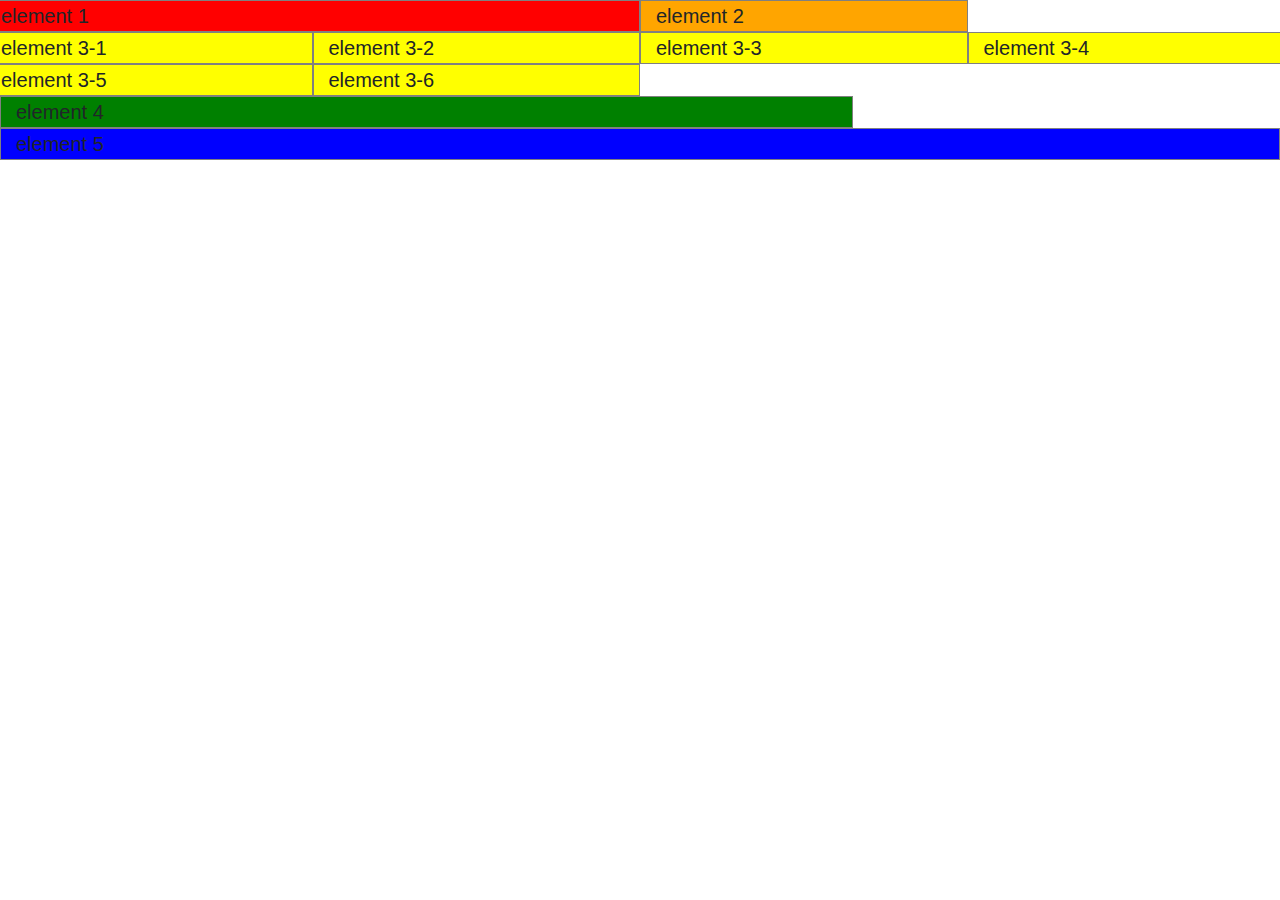
<file: index.html>
<!DOCTYPE html>
<html lang="en">
<head>
	<meta charset="UTF-8">
	<title>Bootstrap - Lab 1</title>
	<link rel="stylesheet" type="text/css" href="css/style.css"></style>
	<link rel="stylesheet" href="https://stackpath.bootstrapcdn.com/bootstrap/4.4.1/css/bootstrap.min.css" integrity="sha384-Vkoo8x4CGsO3+Hhxv8T/Q5PaXtkKtu6ug5TOeNV6gBiFeWPGFN9MuhOf23Q9Ifjh" crossorigin="anonymous">
	<!-- Link hier je bootstrap! -->

</head>
<body>
	<div class="row">
		<div id="elem1" class="col-xs-12 col-sm-12 col-md-12 col-lg-6 col-xl-6">element 1</div>
		<div id="elem2" class="col-xs-12 col-sm-12 col-md-12 col-lg-3 col-xl-3">element 2</div>
	</div>

	<div id="sub" class="row">
		<div class="col-xs-12 col-sm-6 col-md-4 col-lg-3 col-xl-3">element 3-1</div>
		<div class="col-xs-12 col-sm-6 col-md-4 col-lg-3 col-xl-3">element 3-2</div>
		<div class="col-xs-12 col-sm-6 col-md-4 col-lg-3 col-xl-3">element 3-3</div>
		<div class="col-xs-12 col-sm-6 col-md-4 col-lg-3 col-xl-3">element 3-4</div>
		<div class="col-xs-12 col-sm-6 col-md-4 col-lg-3 col-xl-3">element 3-5</div>
		<div class="col-xs-12 col-sm-6 col-md-4 col-lg-3 col-xl-3">element 3-6</div>
	</div>

	<div id="elem4" class="col-xs-12 col-sm-4 col-md-12 col-lg-8 col-xl-8">element 4</div>
	<div id="elem5" class="col-xs-12 col-sm-6 col-md-8 col-lg-12 col-xl-12">element 5</div>
</body>
</html>
</file>
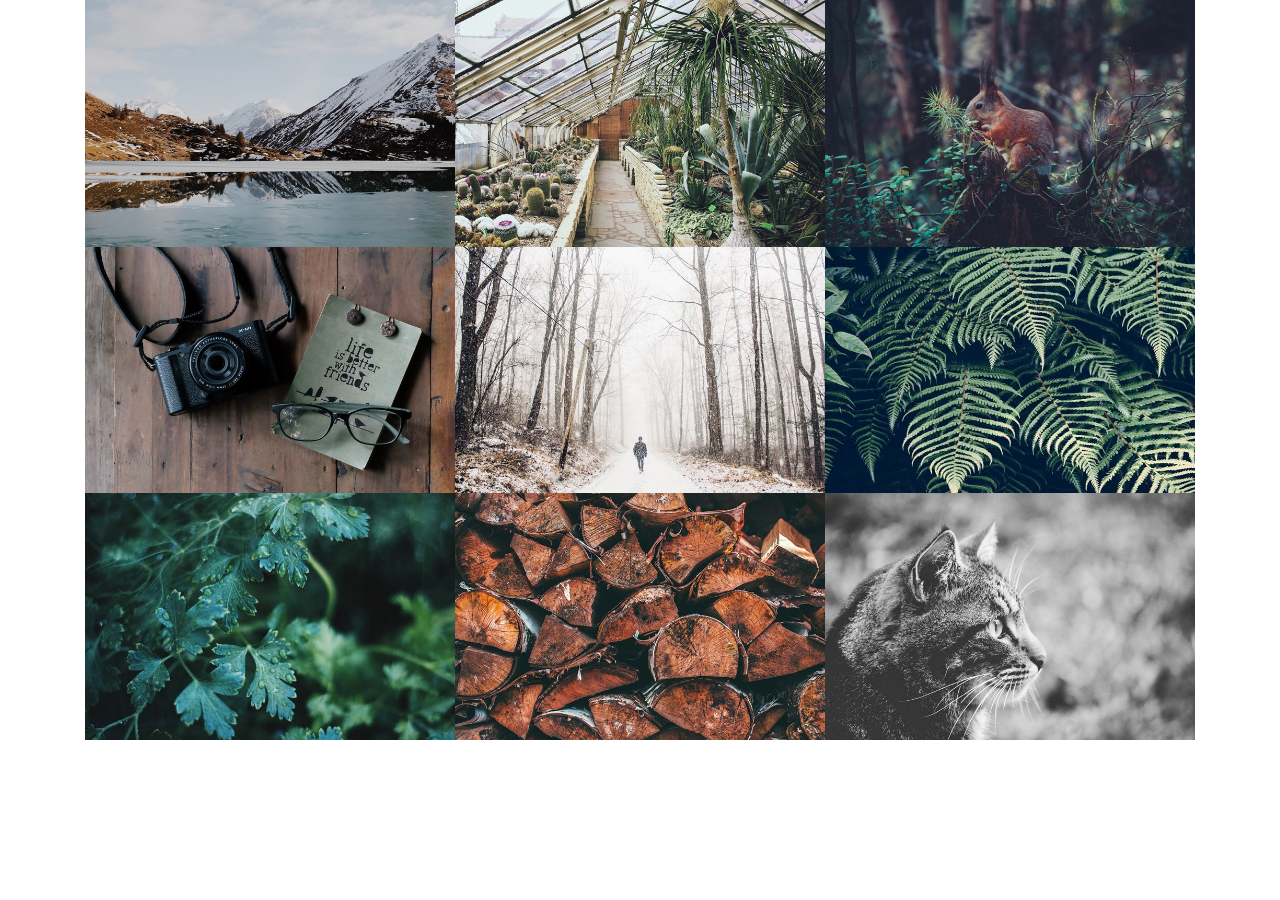
<file: lab3.html>
<!DOCTYPE html>
<html>
<head>
	<title>lab3</title>
	<link rel="stylesheet" href="https://stackpath.bootstrapcdn.com/bootstrap/4.4.1/css/bootstrap.min.css" integrity="sha384-Vkoo8x4CGsO3+Hhxv8T/Q5PaXtkKtu6ug5TOeNV6gBiFeWPGFN9MuhOf23Q9Ifjh" crossorigin="anonymous">
</head>
<body>
	

	<div class="container">
		<div class="row no-gutters">
			<img class="col-lg-4 img-fluid" src="images/afb1.jpg">
			<img class="col-lg-4 img-fluid" src="images/afb2.jpg">
			<img class="col-lg-4 img-fluid" src="images/afb3.jpg">
			<img class="col-lg-4 img-fluid" src="images/afb4.jpg">
			<img class="col-lg-4 img-fluid" src="images/afb5.jpg">
			<img class="col-lg-4 img-fluid" src="images/afb6.jpg">
			<img class="col-lg-4 img-fluid" src="images/afb7.jpg">
			<img class="col-lg-4 img-fluid" src="images/afb8.jpg">
			<img class="col-lg-4 img-fluid" src="images/afb9.jpg">
		</div>
	</div>
</body>
</html>
</file>
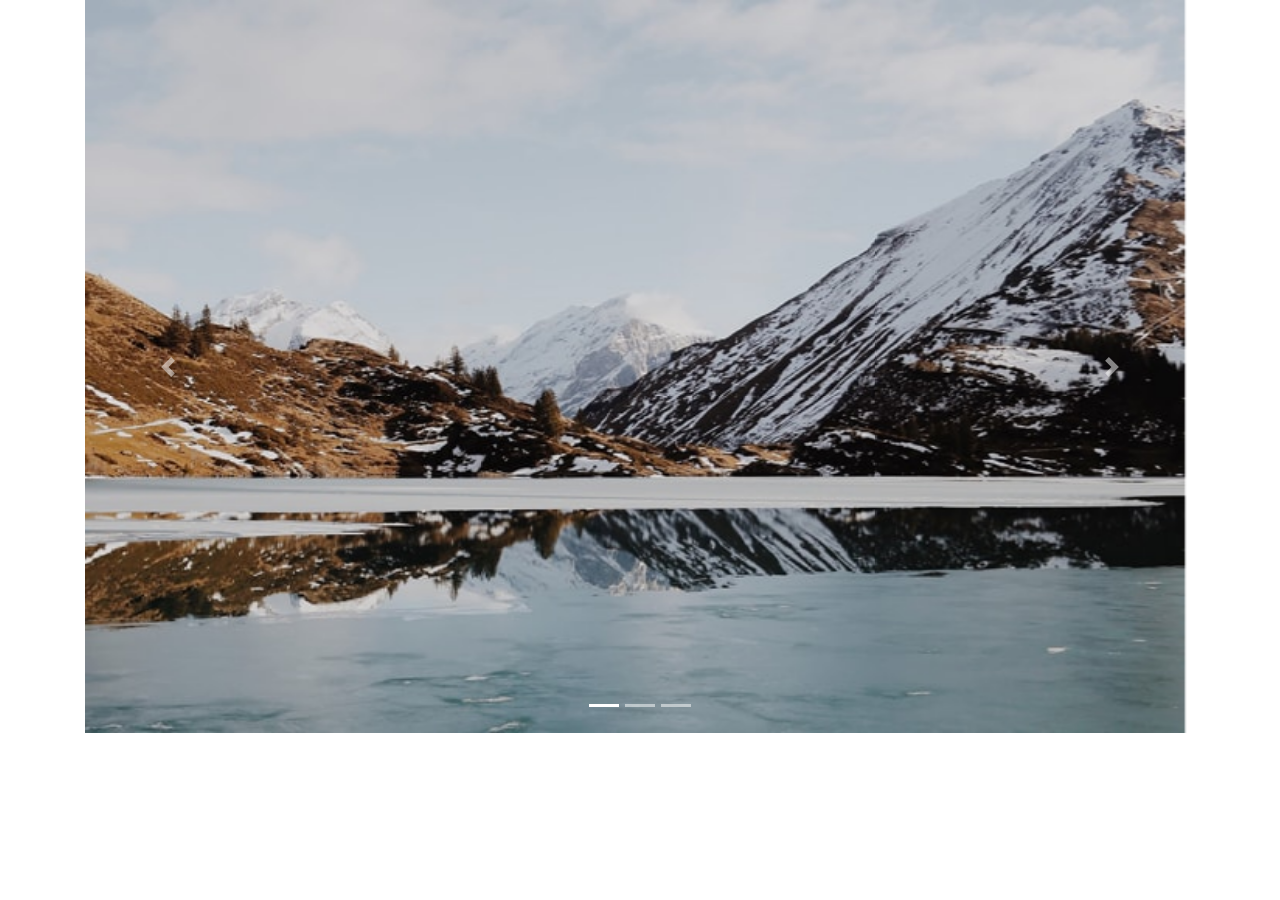
<file: lab4.html>
<!DOCTYPE html>
<html>
<head>
	<title></title>
	 <meta name="viewport" content="width=device-width, initial-scale=1">
	 <link rel="stylesheet" href="https://maxcdn.bootstrapcdn.com/bootstrap/4.4.1/css/bootstrap.min.css">
	 <script src="https://ajax.googleapis.com/ajax/libs/jquery/3.4.1/jquery.min.js"></script>
	 <script src="https://cdnjs.cloudflare.com/ajax/libs/popper.js/1.16.0/umd/popper.min.js"></script>
	 <script src="https://maxcdn.bootstrapcdn.com/bootstrap/4.4.1/js/bootstrap.min.js"></script>
</head>
<body>
	<div class="container">
		<div id="imgslide" class="carousel slide" data-ride="carousel">

		 
			<ul class="carousel-indicators">
			    <li data-target="#imgslide" data-slide-to="0" class="active"></li>
			    <li data-target="#imgslide" data-slide-to="1"></li>
			    <li data-target="#imgslide" data-slide-to="2"></li>
		    </ul>

		
		  	<div class="carousel-inner">
		    	<div class="carousel-item active">
		     		<img src="images/afb1.jpg" width="1100px" alt="img1">
		    	</div>
		    	<div class="carousel-item">
					<img src="images/afb2.jpg" width="1100px" alt="img2">
		    	</div>
		    	<div class="carousel-item">
		      		<img src="images/afb3.jpg" width="1100px" alt="img3">
		    	</div>
		  	</div>

		  
		  	<a class="carousel-control-prev" href="#imgslide" data-slide="prev">
		    	<span class="carousel-control-prev-icon"></span>
		  	</a>
		  	<a class="carousel-control-next" href="#imgslide" data-slide="next">
		    	<span class="carousel-control-next-icon"></span>
		 	</a>

		</div>
	</div>
</body>
</html>
</file>
<file: css/style.css>
html{
	font-family: verdana;
	font-size: 20px;
}
#elem1,#elem2,#elem3,#elem4,#elem5,#sub *{
	border:1px solid grey;
}

#elem1{
	background-color:red;
}
#elem2{
	background-color: orange;
}
#elem4{
	background-color: green;
}
#elem5{
	background-color: blue;
}
#sub *{
	background-color:yellow;
}
</file>
